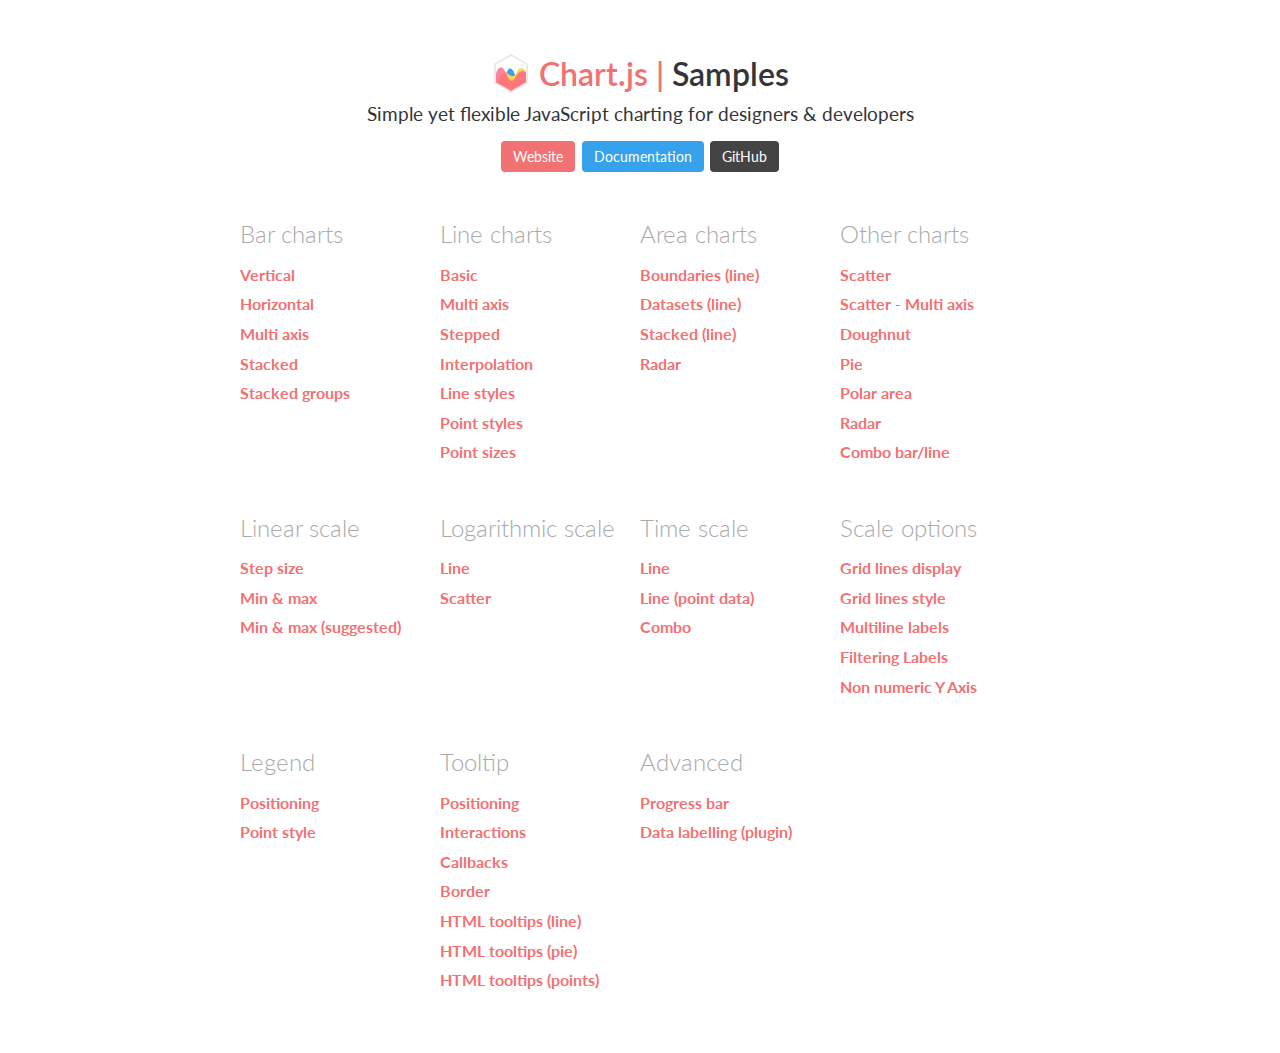
<file: bower_components/chart.js/samples/index.html>
<!DOCTYPE html>
<html lang="en-US">
<head>
	<meta charset="utf-8">
	<meta http-equiv="X-UA-Compatible" content="IE=Edge">
	<meta name="viewport" content="width=device-width, initial-scale=1">
	<link rel="stylesheet" type="text/css" href="style.css">
	<link rel="icon" href="favicon.ico">
	<script src="samples.js"></script>
	<title>Chart.js samples</title>
</head>
<body>
	<div class="content">
		<div class="header">
			<div class="chartjs-title">Samples</div>
			<div class="chartjs-caption">Simple yet flexible JavaScript charting for designers &amp; developers</div>
			<div class="chartjs-links">
				<a class="btn btn-chartjs" href="http://www.chartjs.org">Website</a>
				<a class="btn btn-docs" href="http://www.chartjs.org/docs">Documentation</a>
				<a class="btn btn-gh" href="https://github.com/chartjs/Chart.js">GitHub</a>
			</div>
		</div>

		<div id="categories" class="samples-categories"></div>
	</div>

	<script>
		function createCategory(item) {
			var el = document.createElement('div');
			el.className = 'samples-category';
			el.innerHTML =
				'<div class="title">' + item.title + '</div>' +
				'<div class="items"></div>';
			return el;
		}

		function createEntry(item) {
			var el = document.createElement('div');
			el.className = 'samples-entry';
			el.innerHTML = '<a class="title" href="' + item.path + '">' + item.title + '</a>';
			return el;
		}

		var categories = document.getElementById('categories');
		Samples.items.forEach(function(item) {
			var category = createCategory(item);
			var children = category.getElementsByClassName('items')[0];

			(item.items || []).forEach(function(item) {
				children.appendChild(createEntry(item));
			});

			categories.appendChild(category);
		});
	</script>
</body>
</html>
</file>
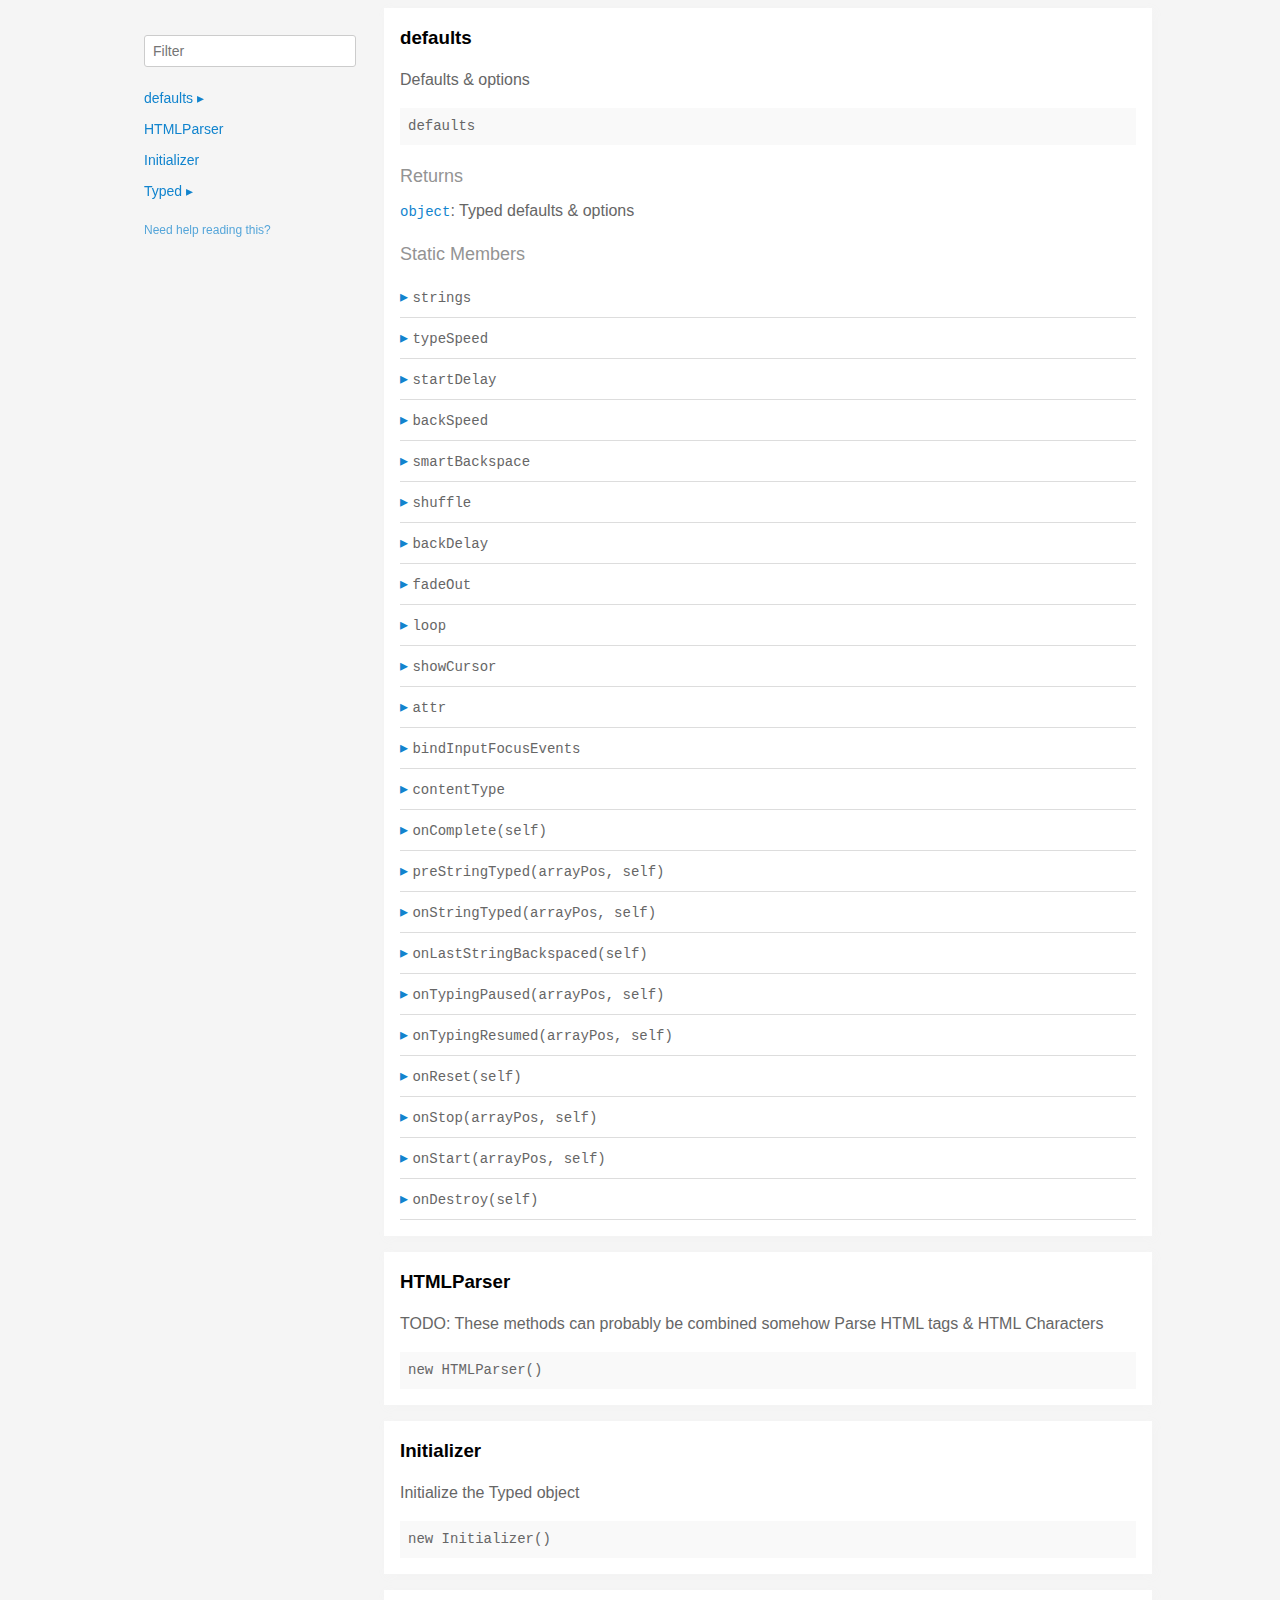
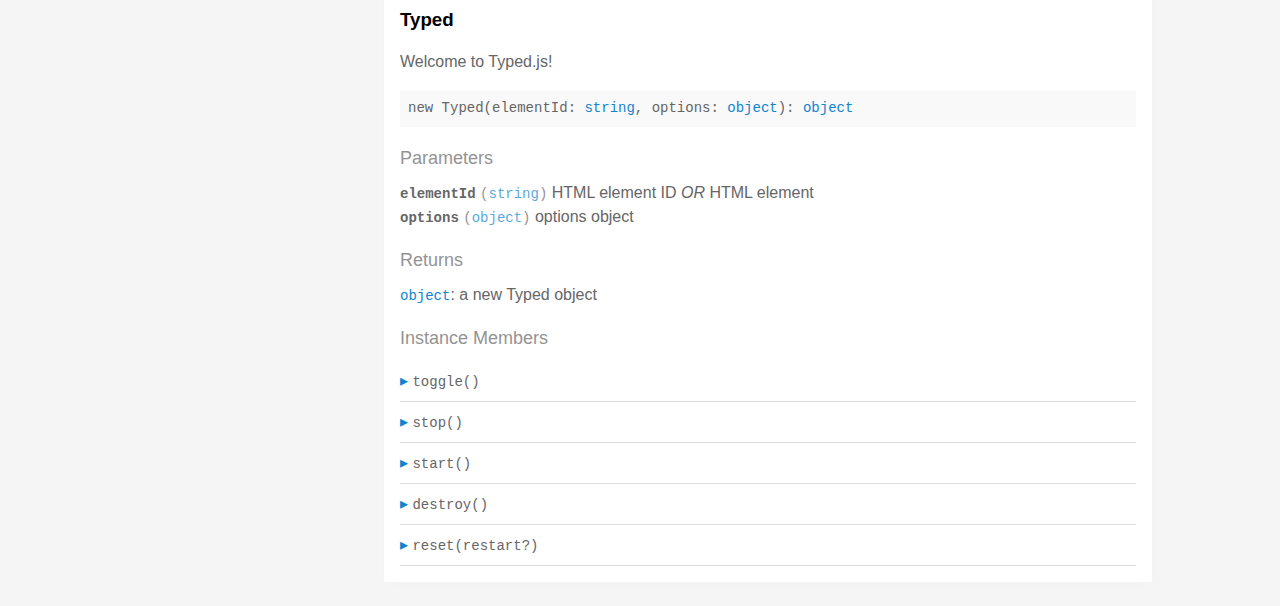
<file: bower_components/typed.js/docs/index.html>
<!doctype html>
<html>
<head>
  <meta charset='utf-8' />
  <title>  | Documentation</title>
  <meta name='viewport' content='width=device-width,initial-scale=1'>
  <link href='assets/bass.css' type='text/css' rel='stylesheet' />
  <link href='assets/style.css' type='text/css' rel='stylesheet' />
  <link href='assets/github.css' type='text/css' rel='stylesheet' />
</head>
<body class='documentation'>
  <div class='max-width-4 mx-auto'>
    <div class='clearfix md-mxn2'>
      <div class='fixed xs-hide fix-3 overflow-auto max-height-100'>
        <div class='py1 px2'>
          <h3 class='mb0 no-anchor'></h3>
          <div class='mb1'><code></code></div>
          <input
            placeholder='Filter'
            id='filter-input'
            class='col12 block input'
            type='text' />
          <div id='toc'>
            <ul class='list-reset h5 py1-ul'>
              
                
                <li><a
                  href='#defaults'
                  class=" toggle-sibling">
                  defaults
                  <span class='icon'>▸</span>
                </a>
                
                <div class='toggle-target display-none'>
                  
                  <ul class='list-reset py1-ul pl1'>
                    <li class='h5'><span>Static members</span></li>
                    
                      <li><a
                        href='#defaults.strings'
                        class='regular pre-open'>
                        .strings
                      </a></li>
                    
                      <li><a
                        href='#defaults.typeSpeed'
                        class='regular pre-open'>
                        .typeSpeed
                      </a></li>
                    
                      <li><a
                        href='#defaults.startDelay'
                        class='regular pre-open'>
                        .startDelay
                      </a></li>
                    
                      <li><a
                        href='#defaults.backSpeed'
                        class='regular pre-open'>
                        .backSpeed
                      </a></li>
                    
                      <li><a
                        href='#defaults.smartBackspace'
                        class='regular pre-open'>
                        .smartBackspace
                      </a></li>
                    
                      <li><a
                        href='#defaults.shuffle'
                        class='regular pre-open'>
                        .shuffle
                      </a></li>
                    
                      <li><a
                        href='#defaults.backDelay'
                        class='regular pre-open'>
                        .backDelay
                      </a></li>
                    
                      <li><a
                        href='#defaults.fadeOut'
                        class='regular pre-open'>
                        .fadeOut
                      </a></li>
                    
                      <li><a
                        href='#defaults.loop'
                        class='regular pre-open'>
                        .loop
                      </a></li>
                    
                      <li><a
                        href='#defaults.showCursor'
                        class='regular pre-open'>
                        .showCursor
                      </a></li>
                    
                      <li><a
                        href='#defaults.attr'
                        class='regular pre-open'>
                        .attr
                      </a></li>
                    
                      <li><a
                        href='#defaults.bindInputFocusEvents'
                        class='regular pre-open'>
                        .bindInputFocusEvents
                      </a></li>
                    
                      <li><a
                        href='#defaults.contentType'
                        class='regular pre-open'>
                        .contentType
                      </a></li>
                    
                      <li><a
                        href='#defaults.onComplete'
                        class='regular pre-open'>
                        .onComplete
                      </a></li>
                    
                      <li><a
                        href='#defaults.preStringTyped'
                        class='regular pre-open'>
                        .preStringTyped
                      </a></li>
                    
                      <li><a
                        href='#defaults.onStringTyped'
                        class='regular pre-open'>
                        .onStringTyped
                      </a></li>
                    
                      <li><a
                        href='#defaults.onLastStringBackspaced'
                        class='regular pre-open'>
                        .onLastStringBackspaced
                      </a></li>
                    
                      <li><a
                        href='#defaults.onTypingPaused'
                        class='regular pre-open'>
                        .onTypingPaused
                      </a></li>
                    
                      <li><a
                        href='#defaults.onTypingResumed'
                        class='regular pre-open'>
                        .onTypingResumed
                      </a></li>
                    
                      <li><a
                        href='#defaults.onReset'
                        class='regular pre-open'>
                        .onReset
                      </a></li>
                    
                      <li><a
                        href='#defaults.onStop'
                        class='regular pre-open'>
                        .onStop
                      </a></li>
                    
                      <li><a
                        href='#defaults.onStart'
                        class='regular pre-open'>
                        .onStart
                      </a></li>
                    
                      <li><a
                        href='#defaults.onDestroy'
                        class='regular pre-open'>
                        .onDestroy
                      </a></li>
                    
                    </ul>
                  
                  
                  
                </div>
                
                </li>
              
                
                <li><a
                  href='#htmlparser'
                  class="">
                  HTMLParser
                  
                </a>
                
                </li>
              
                
                <li><a
                  href='#initializer'
                  class="">
                  Initializer
                  
                </a>
                
                </li>
              
                
                <li><a
                  href='#typed'
                  class=" toggle-sibling">
                  Typed
                  <span class='icon'>▸</span>
                </a>
                
                <div class='toggle-target display-none'>
                  
                  
                    <ul class='list-reset py1-ul pl1'>
                      <li class='h5'><span>Instance members</span></li>
                      
                      <li><a
                        href='#Typed#toggle'
                        class='regular pre-open'>
                        #toggle
                      </a></li>
                      
                      <li><a
                        href='#Typed#stop'
                        class='regular pre-open'>
                        #stop
                      </a></li>
                      
                      <li><a
                        href='#Typed#start'
                        class='regular pre-open'>
                        #start
                      </a></li>
                      
                      <li><a
                        href='#Typed#destroy'
                        class='regular pre-open'>
                        #destroy
                      </a></li>
                      
                      <li><a
                        href='#Typed#reset'
                        class='regular pre-open'>
                        #reset
                      </a></li>
                      
                    </ul>
                  
                  
                </div>
                
                </li>
              
            </ul>
          </div>
          <div class='mt1 h6 quiet'>
            <a href='http://documentation.js.org/reading-documentation.html'>Need help reading this?</a>
          </div>
        </div>
      </div>
      <div class='fix-margin-3'>
        
          
            <section class='p2 mb2 clearfix bg-white minishadow'>

  
  <div class='clearfix'>
    
    <h3 class='fl m0' id='defaults'>
      defaults
    </h3>
    
    
  </div>
  

  <p>Defaults &#x26; options</p>


  <div class='pre p1 fill-light mt0'>defaults</div>
  
  

  
  
  
  
  

  

  

  
    
      <div class='py1 quiet mt1 prose-big'>Returns</div>
      <code><a href="https://developer.mozilla.org/en-US/docs/Web/JavaScript/Reference/Global_Objects/Object">object</a></code>:
        Typed defaults &#x26; options

      
    
  

  

  

  
    <div class='py1 quiet mt1 prose-big'>Static Members</div>
    <div class="clearfix">
  
    <div class='border-bottom' id='defaults.strings'>
      <div class="clearfix small pointer toggle-sibling">
        <div class="py1 contain">
            <a class='icon pin-right py1 dark-link caret-right'>▸</a>
            <span class='code strong strong truncate'>strings</span>
        </div>
      </div>
      <div class="clearfix display-none toggle-target">
        <section class='p2 mb2 clearfix bg-white minishadow'>

  

  

  <div class='pre p1 fill-light mt0'>strings</div>
  
  

  
  
  
  
  

  

  
    <div class='py1 quiet mt1 prose-big'>Properties</div>
    <div>
      
        <div class='space-bottom0'>
          <span class='code bold'>strings</span> <code class='quiet'>(<a href="https://developer.mozilla.org/en-US/docs/Web/JavaScript/Reference/Global_Objects/Array">array</a>)</code>
          : strings to be typed

          
        </div>
      
        <div class='space-bottom0'>
          <span class='code bold'>stringsElement</span> <code class='quiet'>(<a href="https://developer.mozilla.org/en-US/docs/Web/JavaScript/Reference/Global_Objects/String">string</a>)</code>
          : ID of element containing string children

          
        </div>
      
    </div>
  

  

  

  

  

  

  
</section>

      </div>
    </div>
  
    <div class='border-bottom' id='defaults.typeSpeed'>
      <div class="clearfix small pointer toggle-sibling">
        <div class="py1 contain">
            <a class='icon pin-right py1 dark-link caret-right'>▸</a>
            <span class='code strong strong truncate'>typeSpeed</span>
        </div>
      </div>
      <div class="clearfix display-none toggle-target">
        <section class='p2 mb2 clearfix bg-white minishadow'>

  

  

  <div class='pre p1 fill-light mt0'>typeSpeed</div>
  
  

  
  
  
  
  

  

  
    <div class='py1 quiet mt1 prose-big'>Properties</div>
    <div>
      
        <div class='space-bottom0'>
          <span class='code bold'>typeSpeed</span> <code class='quiet'>(<a href="https://developer.mozilla.org/en-US/docs/Web/JavaScript/Reference/Global_Objects/Number">number</a>)</code>
          : type speed in milliseconds

          
        </div>
      
    </div>
  

  

  

  

  

  

  
</section>

      </div>
    </div>
  
    <div class='border-bottom' id='defaults.startDelay'>
      <div class="clearfix small pointer toggle-sibling">
        <div class="py1 contain">
            <a class='icon pin-right py1 dark-link caret-right'>▸</a>
            <span class='code strong strong truncate'>startDelay</span>
        </div>
      </div>
      <div class="clearfix display-none toggle-target">
        <section class='p2 mb2 clearfix bg-white minishadow'>

  

  

  <div class='pre p1 fill-light mt0'>startDelay</div>
  
  

  
  
  
  
  

  

  
    <div class='py1 quiet mt1 prose-big'>Properties</div>
    <div>
      
        <div class='space-bottom0'>
          <span class='code bold'>startDelay</span> <code class='quiet'>(<a href="https://developer.mozilla.org/en-US/docs/Web/JavaScript/Reference/Global_Objects/Number">number</a>)</code>
          : time before typing starts in milliseconds

          
        </div>
      
    </div>
  

  

  

  

  

  

  
</section>

      </div>
    </div>
  
    <div class='border-bottom' id='defaults.backSpeed'>
      <div class="clearfix small pointer toggle-sibling">
        <div class="py1 contain">
            <a class='icon pin-right py1 dark-link caret-right'>▸</a>
            <span class='code strong strong truncate'>backSpeed</span>
        </div>
      </div>
      <div class="clearfix display-none toggle-target">
        <section class='p2 mb2 clearfix bg-white minishadow'>

  

  

  <div class='pre p1 fill-light mt0'>backSpeed</div>
  
  

  
  
  
  
  

  

  
    <div class='py1 quiet mt1 prose-big'>Properties</div>
    <div>
      
        <div class='space-bottom0'>
          <span class='code bold'>backSpeed</span> <code class='quiet'>(<a href="https://developer.mozilla.org/en-US/docs/Web/JavaScript/Reference/Global_Objects/Number">number</a>)</code>
          : backspacing speed in milliseconds

          
        </div>
      
    </div>
  

  

  

  

  

  

  
</section>

      </div>
    </div>
  
    <div class='border-bottom' id='defaults.smartBackspace'>
      <div class="clearfix small pointer toggle-sibling">
        <div class="py1 contain">
            <a class='icon pin-right py1 dark-link caret-right'>▸</a>
            <span class='code strong strong truncate'>smartBackspace</span>
        </div>
      </div>
      <div class="clearfix display-none toggle-target">
        <section class='p2 mb2 clearfix bg-white minishadow'>

  

  

  <div class='pre p1 fill-light mt0'>smartBackspace</div>
  
  

  
  
  
  
  

  

  
    <div class='py1 quiet mt1 prose-big'>Properties</div>
    <div>
      
        <div class='space-bottom0'>
          <span class='code bold'>smartBackspace</span> <code class='quiet'>(<a href="https://developer.mozilla.org/en-US/docs/Web/JavaScript/Reference/Global_Objects/Boolean">boolean</a>)</code>
          : only backspace what doesn't match the previous string

          
        </div>
      
    </div>
  

  

  

  

  

  

  
</section>

      </div>
    </div>
  
    <div class='border-bottom' id='defaults.shuffle'>
      <div class="clearfix small pointer toggle-sibling">
        <div class="py1 contain">
            <a class='icon pin-right py1 dark-link caret-right'>▸</a>
            <span class='code strong strong truncate'>shuffle</span>
        </div>
      </div>
      <div class="clearfix display-none toggle-target">
        <section class='p2 mb2 clearfix bg-white minishadow'>

  

  

  <div class='pre p1 fill-light mt0'>shuffle</div>
  
  

  
  
  
  
  

  

  
    <div class='py1 quiet mt1 prose-big'>Properties</div>
    <div>
      
        <div class='space-bottom0'>
          <span class='code bold'>shuffle</span> <code class='quiet'>(<a href="https://developer.mozilla.org/en-US/docs/Web/JavaScript/Reference/Global_Objects/Boolean">boolean</a>)</code>
          : shuffle the strings

          
        </div>
      
    </div>
  

  

  

  

  

  

  
</section>

      </div>
    </div>
  
    <div class='border-bottom' id='defaults.backDelay'>
      <div class="clearfix small pointer toggle-sibling">
        <div class="py1 contain">
            <a class='icon pin-right py1 dark-link caret-right'>▸</a>
            <span class='code strong strong truncate'>backDelay</span>
        </div>
      </div>
      <div class="clearfix display-none toggle-target">
        <section class='p2 mb2 clearfix bg-white minishadow'>

  

  

  <div class='pre p1 fill-light mt0'>backDelay</div>
  
  

  
  
  
  
  

  

  
    <div class='py1 quiet mt1 prose-big'>Properties</div>
    <div>
      
        <div class='space-bottom0'>
          <span class='code bold'>backDelay</span> <code class='quiet'>(<a href="https://developer.mozilla.org/en-US/docs/Web/JavaScript/Reference/Global_Objects/Number">number</a>)</code>
          : time before backspacing in milliseconds

          
        </div>
      
    </div>
  

  

  

  

  

  

  
</section>

      </div>
    </div>
  
    <div class='border-bottom' id='defaults.fadeOut'>
      <div class="clearfix small pointer toggle-sibling">
        <div class="py1 contain">
            <a class='icon pin-right py1 dark-link caret-right'>▸</a>
            <span class='code strong strong truncate'>fadeOut</span>
        </div>
      </div>
      <div class="clearfix display-none toggle-target">
        <section class='p2 mb2 clearfix bg-white minishadow'>

  

  

  <div class='pre p1 fill-light mt0'>fadeOut</div>
  
  

  
  
  
  
  

  

  
    <div class='py1 quiet mt1 prose-big'>Properties</div>
    <div>
      
        <div class='space-bottom0'>
          <span class='code bold'>fadeOut</span> <code class='quiet'>(<a href="https://developer.mozilla.org/en-US/docs/Web/JavaScript/Reference/Global_Objects/Boolean">boolean</a>)</code>
          : Fade out instead of backspace

          
        </div>
      
        <div class='space-bottom0'>
          <span class='code bold'>fadeOutClass</span> <code class='quiet'>(<a href="https://developer.mozilla.org/en-US/docs/Web/JavaScript/Reference/Global_Objects/String">string</a>)</code>
          : css class for fade animation

          
        </div>
      
        <div class='space-bottom0'>
          <span class='code bold'>fadeOutDelay</span> <code class='quiet'>(<a href="https://developer.mozilla.org/en-US/docs/Web/JavaScript/Reference/Global_Objects/Boolean">boolean</a>)</code>
          : Fade out delay in milliseconds

          
        </div>
      
    </div>
  

  

  

  

  

  

  
</section>

      </div>
    </div>
  
    <div class='border-bottom' id='defaults.loop'>
      <div class="clearfix small pointer toggle-sibling">
        <div class="py1 contain">
            <a class='icon pin-right py1 dark-link caret-right'>▸</a>
            <span class='code strong strong truncate'>loop</span>
        </div>
      </div>
      <div class="clearfix display-none toggle-target">
        <section class='p2 mb2 clearfix bg-white minishadow'>

  

  

  <div class='pre p1 fill-light mt0'>loop</div>
  
  

  
  
  
  
  

  

  
    <div class='py1 quiet mt1 prose-big'>Properties</div>
    <div>
      
        <div class='space-bottom0'>
          <span class='code bold'>loop</span> <code class='quiet'>(<a href="https://developer.mozilla.org/en-US/docs/Web/JavaScript/Reference/Global_Objects/Boolean">boolean</a>)</code>
          : loop strings

          
        </div>
      
        <div class='space-bottom0'>
          <span class='code bold'>loopCount</span> <code class='quiet'>(<a href="https://developer.mozilla.org/en-US/docs/Web/JavaScript/Reference/Global_Objects/Number">number</a>)</code>
          : amount of loops

          
        </div>
      
    </div>
  

  

  

  

  

  

  
</section>

      </div>
    </div>
  
    <div class='border-bottom' id='defaults.showCursor'>
      <div class="clearfix small pointer toggle-sibling">
        <div class="py1 contain">
            <a class='icon pin-right py1 dark-link caret-right'>▸</a>
            <span class='code strong strong truncate'>showCursor</span>
        </div>
      </div>
      <div class="clearfix display-none toggle-target">
        <section class='p2 mb2 clearfix bg-white minishadow'>

  

  

  <div class='pre p1 fill-light mt0'>showCursor</div>
  
  

  
  
  
  
  

  

  
    <div class='py1 quiet mt1 prose-big'>Properties</div>
    <div>
      
        <div class='space-bottom0'>
          <span class='code bold'>showCursor</span> <code class='quiet'>(<a href="https://developer.mozilla.org/en-US/docs/Web/JavaScript/Reference/Global_Objects/Boolean">boolean</a>)</code>
          : show cursor

          
        </div>
      
        <div class='space-bottom0'>
          <span class='code bold'>cursorChar</span> <code class='quiet'>(<a href="https://developer.mozilla.org/en-US/docs/Web/JavaScript/Reference/Global_Objects/String">string</a>)</code>
          : character for cursor

          
        </div>
      
        <div class='space-bottom0'>
          <span class='code bold'>autoInsertCss</span> <code class='quiet'>(<a href="https://developer.mozilla.org/en-US/docs/Web/JavaScript/Reference/Global_Objects/Boolean">boolean</a>)</code>
          : insert CSS for cursor and fadeOut into HTML 
<head>

          
        </div>
      
    </div>
  

  

  

  

  

  

  
</section>

      </div>
    </div>
  
    <div class='border-bottom' id='defaults.attr'>
      <div class="clearfix small pointer toggle-sibling">
        <div class="py1 contain">
            <a class='icon pin-right py1 dark-link caret-right'>▸</a>
            <span class='code strong strong truncate'>attr</span>
        </div>
      </div>
      <div class="clearfix display-none toggle-target">
        <section class='p2 mb2 clearfix bg-white minishadow'>

  

  

  <div class='pre p1 fill-light mt0'>attr</div>
  
  

  
  
  
  
  

  

  
    <div class='py1 quiet mt1 prose-big'>Properties</div>
    <div>
      
        <div class='space-bottom0'>
          <span class='code bold'>attr</span> <code class='quiet'>(<a href="https://developer.mozilla.org/en-US/docs/Web/JavaScript/Reference/Global_Objects/String">string</a>)</code>
          : attribute for typing
Ex: input placeholder, value, or just HTML text

          
        </div>
      
    </div>
  

  

  

  

  

  

  
</section>

      </div>
    </div>
  
    <div class='border-bottom' id='defaults.bindInputFocusEvents'>
      <div class="clearfix small pointer toggle-sibling">
        <div class="py1 contain">
            <a class='icon pin-right py1 dark-link caret-right'>▸</a>
            <span class='code strong strong truncate'>bindInputFocusEvents</span>
        </div>
      </div>
      <div class="clearfix display-none toggle-target">
        <section class='p2 mb2 clearfix bg-white minishadow'>

  

  

  <div class='pre p1 fill-light mt0'>bindInputFocusEvents</div>
  
  

  
  
  
  
  

  

  
    <div class='py1 quiet mt1 prose-big'>Properties</div>
    <div>
      
        <div class='space-bottom0'>
          <span class='code bold'>bindInputFocusEvents</span> <code class='quiet'>(<a href="https://developer.mozilla.org/en-US/docs/Web/JavaScript/Reference/Global_Objects/Boolean">boolean</a>)</code>
          : bind to focus and blur if el is text input

          
        </div>
      
    </div>
  

  

  

  

  

  

  
</section>

      </div>
    </div>
  
    <div class='border-bottom' id='defaults.contentType'>
      <div class="clearfix small pointer toggle-sibling">
        <div class="py1 contain">
            <a class='icon pin-right py1 dark-link caret-right'>▸</a>
            <span class='code strong strong truncate'>contentType</span>
        </div>
      </div>
      <div class="clearfix display-none toggle-target">
        <section class='p2 mb2 clearfix bg-white minishadow'>

  

  

  <div class='pre p1 fill-light mt0'>contentType</div>
  
  

  
  
  
  
  

  

  
    <div class='py1 quiet mt1 prose-big'>Properties</div>
    <div>
      
        <div class='space-bottom0'>
          <span class='code bold'>contentType</span> <code class='quiet'>(<a href="https://developer.mozilla.org/en-US/docs/Web/JavaScript/Reference/Global_Objects/String">string</a>)</code>
          : 'html' or 'null' for plaintext

          
        </div>
      
    </div>
  

  

  

  

  

  

  
</section>

      </div>
    </div>
  
    <div class='border-bottom' id='defaults.onComplete'>
      <div class="clearfix small pointer toggle-sibling">
        <div class="py1 contain">
            <a class='icon pin-right py1 dark-link caret-right'>▸</a>
            <span class='code strong strong truncate'>onComplete(self)</span>
        </div>
      </div>
      <div class="clearfix display-none toggle-target">
        <section class='p2 mb2 clearfix bg-white minishadow'>

  

  <p>All typing is complete</p>


  <div class='pre p1 fill-light mt0'>onComplete(self: <a href="#typed">Typed</a>)</div>
  
  

  
  
  
  
  

  
    <div class='py1 quiet mt1 prose-big'>Parameters</div>
    <div class='prose'>
      
        <div class='space-bottom0'>
          <div>
            <span class='code bold'>self</span> <code class='quiet'>(<a href="#typed">Typed</a>)</code>
	    
          </div>
          
        </div>
      
    </div>
  

  

  

  

  

  

  

  
</section>

      </div>
    </div>
  
    <div class='border-bottom' id='defaults.preStringTyped'>
      <div class="clearfix small pointer toggle-sibling">
        <div class="py1 contain">
            <a class='icon pin-right py1 dark-link caret-right'>▸</a>
            <span class='code strong strong truncate'>preStringTyped(arrayPos, self)</span>
        </div>
      </div>
      <div class="clearfix display-none toggle-target">
        <section class='p2 mb2 clearfix bg-white minishadow'>

  

  <p>Before each string is typed</p>


  <div class='pre p1 fill-light mt0'>preStringTyped(arrayPos: <a href="https://developer.mozilla.org/en-US/docs/Web/JavaScript/Reference/Global_Objects/Number">number</a>, self: <a href="#typed">Typed</a>)</div>
  
  

  
  
  
  
  

  
    <div class='py1 quiet mt1 prose-big'>Parameters</div>
    <div class='prose'>
      
        <div class='space-bottom0'>
          <div>
            <span class='code bold'>arrayPos</span> <code class='quiet'>(<a href="https://developer.mozilla.org/en-US/docs/Web/JavaScript/Reference/Global_Objects/Number">number</a>)</code>
	    
          </div>
          
        </div>
      
        <div class='space-bottom0'>
          <div>
            <span class='code bold'>self</span> <code class='quiet'>(<a href="#typed">Typed</a>)</code>
	    
          </div>
          
        </div>
      
    </div>
  

  

  

  

  

  

  

  
</section>

      </div>
    </div>
  
    <div class='border-bottom' id='defaults.onStringTyped'>
      <div class="clearfix small pointer toggle-sibling">
        <div class="py1 contain">
            <a class='icon pin-right py1 dark-link caret-right'>▸</a>
            <span class='code strong strong truncate'>onStringTyped(arrayPos, self)</span>
        </div>
      </div>
      <div class="clearfix display-none toggle-target">
        <section class='p2 mb2 clearfix bg-white minishadow'>

  

  <p>After each string is typed</p>


  <div class='pre p1 fill-light mt0'>onStringTyped(arrayPos: <a href="https://developer.mozilla.org/en-US/docs/Web/JavaScript/Reference/Global_Objects/Number">number</a>, self: <a href="#typed">Typed</a>)</div>
  
  

  
  
  
  
  

  
    <div class='py1 quiet mt1 prose-big'>Parameters</div>
    <div class='prose'>
      
        <div class='space-bottom0'>
          <div>
            <span class='code bold'>arrayPos</span> <code class='quiet'>(<a href="https://developer.mozilla.org/en-US/docs/Web/JavaScript/Reference/Global_Objects/Number">number</a>)</code>
	    
          </div>
          
        </div>
      
        <div class='space-bottom0'>
          <div>
            <span class='code bold'>self</span> <code class='quiet'>(<a href="#typed">Typed</a>)</code>
	    
          </div>
          
        </div>
      
    </div>
  

  

  

  

  

  

  

  
</section>

      </div>
    </div>
  
    <div class='border-bottom' id='defaults.onLastStringBackspaced'>
      <div class="clearfix small pointer toggle-sibling">
        <div class="py1 contain">
            <a class='icon pin-right py1 dark-link caret-right'>▸</a>
            <span class='code strong strong truncate'>onLastStringBackspaced(self)</span>
        </div>
      </div>
      <div class="clearfix display-none toggle-target">
        <section class='p2 mb2 clearfix bg-white minishadow'>

  

  <p>During looping, after last string is typed</p>


  <div class='pre p1 fill-light mt0'>onLastStringBackspaced(self: <a href="#typed">Typed</a>)</div>
  
  

  
  
  
  
  

  
    <div class='py1 quiet mt1 prose-big'>Parameters</div>
    <div class='prose'>
      
        <div class='space-bottom0'>
          <div>
            <span class='code bold'>self</span> <code class='quiet'>(<a href="#typed">Typed</a>)</code>
	    
          </div>
          
        </div>
      
    </div>
  

  

  

  

  

  

  

  
</section>

      </div>
    </div>
  
    <div class='border-bottom' id='defaults.onTypingPaused'>
      <div class="clearfix small pointer toggle-sibling">
        <div class="py1 contain">
            <a class='icon pin-right py1 dark-link caret-right'>▸</a>
            <span class='code strong strong truncate'>onTypingPaused(arrayPos, self)</span>
        </div>
      </div>
      <div class="clearfix display-none toggle-target">
        <section class='p2 mb2 clearfix bg-white minishadow'>

  

  <p>Typing has been stopped</p>


  <div class='pre p1 fill-light mt0'>onTypingPaused(arrayPos: <a href="https://developer.mozilla.org/en-US/docs/Web/JavaScript/Reference/Global_Objects/Number">number</a>, self: <a href="#typed">Typed</a>)</div>
  
  

  
  
  
  
  

  
    <div class='py1 quiet mt1 prose-big'>Parameters</div>
    <div class='prose'>
      
        <div class='space-bottom0'>
          <div>
            <span class='code bold'>arrayPos</span> <code class='quiet'>(<a href="https://developer.mozilla.org/en-US/docs/Web/JavaScript/Reference/Global_Objects/Number">number</a>)</code>
	    
          </div>
          
        </div>
      
        <div class='space-bottom0'>
          <div>
            <span class='code bold'>self</span> <code class='quiet'>(<a href="#typed">Typed</a>)</code>
	    
          </div>
          
        </div>
      
    </div>
  

  

  

  

  

  

  

  
</section>

      </div>
    </div>
  
    <div class='border-bottom' id='defaults.onTypingResumed'>
      <div class="clearfix small pointer toggle-sibling">
        <div class="py1 contain">
            <a class='icon pin-right py1 dark-link caret-right'>▸</a>
            <span class='code strong strong truncate'>onTypingResumed(arrayPos, self)</span>
        </div>
      </div>
      <div class="clearfix display-none toggle-target">
        <section class='p2 mb2 clearfix bg-white minishadow'>

  

  <p>Typing has been started after being stopped</p>


  <div class='pre p1 fill-light mt0'>onTypingResumed(arrayPos: <a href="https://developer.mozilla.org/en-US/docs/Web/JavaScript/Reference/Global_Objects/Number">number</a>, self: <a href="#typed">Typed</a>)</div>
  
  

  
  
  
  
  

  
    <div class='py1 quiet mt1 prose-big'>Parameters</div>
    <div class='prose'>
      
        <div class='space-bottom0'>
          <div>
            <span class='code bold'>arrayPos</span> <code class='quiet'>(<a href="https://developer.mozilla.org/en-US/docs/Web/JavaScript/Reference/Global_Objects/Number">number</a>)</code>
	    
          </div>
          
        </div>
      
        <div class='space-bottom0'>
          <div>
            <span class='code bold'>self</span> <code class='quiet'>(<a href="#typed">Typed</a>)</code>
	    
          </div>
          
        </div>
      
    </div>
  

  

  

  

  

  

  

  
</section>

      </div>
    </div>
  
    <div class='border-bottom' id='defaults.onReset'>
      <div class="clearfix small pointer toggle-sibling">
        <div class="py1 contain">
            <a class='icon pin-right py1 dark-link caret-right'>▸</a>
            <span class='code strong strong truncate'>onReset(self)</span>
        </div>
      </div>
      <div class="clearfix display-none toggle-target">
        <section class='p2 mb2 clearfix bg-white minishadow'>

  

  <p>After reset</p>


  <div class='pre p1 fill-light mt0'>onReset(self: <a href="#typed">Typed</a>)</div>
  
  

  
  
  
  
  

  
    <div class='py1 quiet mt1 prose-big'>Parameters</div>
    <div class='prose'>
      
        <div class='space-bottom0'>
          <div>
            <span class='code bold'>self</span> <code class='quiet'>(<a href="#typed">Typed</a>)</code>
	    
          </div>
          
        </div>
      
    </div>
  

  

  

  

  

  

  

  
</section>

      </div>
    </div>
  
    <div class='border-bottom' id='defaults.onStop'>
      <div class="clearfix small pointer toggle-sibling">
        <div class="py1 contain">
            <a class='icon pin-right py1 dark-link caret-right'>▸</a>
            <span class='code strong strong truncate'>onStop(arrayPos, self)</span>
        </div>
      </div>
      <div class="clearfix display-none toggle-target">
        <section class='p2 mb2 clearfix bg-white minishadow'>

  

  <p>After stop</p>


  <div class='pre p1 fill-light mt0'>onStop(arrayPos: <a href="https://developer.mozilla.org/en-US/docs/Web/JavaScript/Reference/Global_Objects/Number">number</a>, self: <a href="#typed">Typed</a>)</div>
  
  

  
  
  
  
  

  
    <div class='py1 quiet mt1 prose-big'>Parameters</div>
    <div class='prose'>
      
        <div class='space-bottom0'>
          <div>
            <span class='code bold'>arrayPos</span> <code class='quiet'>(<a href="https://developer.mozilla.org/en-US/docs/Web/JavaScript/Reference/Global_Objects/Number">number</a>)</code>
	    
          </div>
          
        </div>
      
        <div class='space-bottom0'>
          <div>
            <span class='code bold'>self</span> <code class='quiet'>(<a href="#typed">Typed</a>)</code>
	    
          </div>
          
        </div>
      
    </div>
  

  

  

  

  

  

  

  
</section>

      </div>
    </div>
  
    <div class='border-bottom' id='defaults.onStart'>
      <div class="clearfix small pointer toggle-sibling">
        <div class="py1 contain">
            <a class='icon pin-right py1 dark-link caret-right'>▸</a>
            <span class='code strong strong truncate'>onStart(arrayPos, self)</span>
        </div>
      </div>
      <div class="clearfix display-none toggle-target">
        <section class='p2 mb2 clearfix bg-white minishadow'>

  

  <p>After start</p>


  <div class='pre p1 fill-light mt0'>onStart(arrayPos: <a href="https://developer.mozilla.org/en-US/docs/Web/JavaScript/Reference/Global_Objects/Number">number</a>, self: <a href="#typed">Typed</a>)</div>
  
  

  
  
  
  
  

  
    <div class='py1 quiet mt1 prose-big'>Parameters</div>
    <div class='prose'>
      
        <div class='space-bottom0'>
          <div>
            <span class='code bold'>arrayPos</span> <code class='quiet'>(<a href="https://developer.mozilla.org/en-US/docs/Web/JavaScript/Reference/Global_Objects/Number">number</a>)</code>
	    
          </div>
          
        </div>
      
        <div class='space-bottom0'>
          <div>
            <span class='code bold'>self</span> <code class='quiet'>(<a href="#typed">Typed</a>)</code>
	    
          </div>
          
        </div>
      
    </div>
  

  

  

  

  

  

  

  
</section>

      </div>
    </div>
  
    <div class='border-bottom' id='defaults.onDestroy'>
      <div class="clearfix small pointer toggle-sibling">
        <div class="py1 contain">
            <a class='icon pin-right py1 dark-link caret-right'>▸</a>
            <span class='code strong strong truncate'>onDestroy(self)</span>
        </div>
      </div>
      <div class="clearfix display-none toggle-target">
        <section class='p2 mb2 clearfix bg-white minishadow'>

  

  <p>After destroy</p>


  <div class='pre p1 fill-light mt0'>onDestroy(self: <a href="#typed">Typed</a>)</div>
  
  

  
  
  
  
  

  
    <div class='py1 quiet mt1 prose-big'>Parameters</div>
    <div class='prose'>
      
        <div class='space-bottom0'>
          <div>
            <span class='code bold'>self</span> <code class='quiet'>(<a href="#typed">Typed</a>)</code>
	    
          </div>
          
        </div>
      
    </div>
  

  

  

  

  

  

  

  
</section>

      </div>
    </div>
  
</div>

  

  

  
</section>

          
        
          
            <section class='p2 mb2 clearfix bg-white minishadow'>

  
  <div class='clearfix'>
    
    <h3 class='fl m0' id='htmlparser'>
      HTMLParser
    </h3>
    
    
  </div>
  

  <p>TODO: These methods can probably be combined somehow
Parse HTML tags &#x26; HTML Characters</p>


  <div class='pre p1 fill-light mt0'>new HTMLParser()</div>
  
  

  
  
  
  
  

  

  

  

  

  

  

  

  
</section>

          
        
          
            <section class='p2 mb2 clearfix bg-white minishadow'>

  
  <div class='clearfix'>
    
    <h3 class='fl m0' id='initializer'>
      Initializer
    </h3>
    
    
  </div>
  

  <p>Initialize the Typed object</p>


  <div class='pre p1 fill-light mt0'>new Initializer()</div>
  
  

  
  
  
  
  

  

  

  

  

  

  

  

  
</section>

          
        
          
            <section class='p2 mb2 clearfix bg-white minishadow'>

  
  <div class='clearfix'>
    
    <h3 class='fl m0' id='typed'>
      Typed
    </h3>
    
    
  </div>
  

  <p>Welcome to Typed.js!</p>


  <div class='pre p1 fill-light mt0'>new Typed(elementId: <a href="https://developer.mozilla.org/en-US/docs/Web/JavaScript/Reference/Global_Objects/String">string</a>, options: <a href="https://developer.mozilla.org/en-US/docs/Web/JavaScript/Reference/Global_Objects/Object">object</a>): <a href="https://developer.mozilla.org/en-US/docs/Web/JavaScript/Reference/Global_Objects/Object">object</a></div>
  
  

  
  
  
  
  

  
    <div class='py1 quiet mt1 prose-big'>Parameters</div>
    <div class='prose'>
      
        <div class='space-bottom0'>
          <div>
            <span class='code bold'>elementId</span> <code class='quiet'>(<a href="https://developer.mozilla.org/en-US/docs/Web/JavaScript/Reference/Global_Objects/String">string</a>)</code>
	    HTML element ID 
<em>OR</em>
 HTML element

          </div>
          
        </div>
      
        <div class='space-bottom0'>
          <div>
            <span class='code bold'>options</span> <code class='quiet'>(<a href="https://developer.mozilla.org/en-US/docs/Web/JavaScript/Reference/Global_Objects/Object">object</a>)</code>
	    options object

          </div>
          
        </div>
      
    </div>
  

  

  
    
      <div class='py1 quiet mt1 prose-big'>Returns</div>
      <code><a href="https://developer.mozilla.org/en-US/docs/Web/JavaScript/Reference/Global_Objects/Object">object</a></code>:
        a new Typed object

      
    
  

  

  

  

  
    <div class='py1 quiet mt1 prose-big'>Instance Members</div>
    <div class="clearfix">
  
    <div class='border-bottom' id='Typed#toggle'>
      <div class="clearfix small pointer toggle-sibling">
        <div class="py1 contain">
            <a class='icon pin-right py1 dark-link caret-right'>▸</a>
            <span class='code strong strong truncate'>toggle()</span>
        </div>
      </div>
      <div class="clearfix display-none toggle-target">
        <section class='p2 mb2 clearfix bg-white minishadow'>

  

  <p>Toggle start() and stop() of the Typed instance</p>


  <div class='pre p1 fill-light mt0'>toggle()</div>
  
  

  
  
  
  
  

  

  

  

  

  

  

  

  
</section>

      </div>
    </div>
  
    <div class='border-bottom' id='Typed#stop'>
      <div class="clearfix small pointer toggle-sibling">
        <div class="py1 contain">
            <a class='icon pin-right py1 dark-link caret-right'>▸</a>
            <span class='code strong strong truncate'>stop()</span>
        </div>
      </div>
      <div class="clearfix display-none toggle-target">
        <section class='p2 mb2 clearfix bg-white minishadow'>

  

  <p>Stop typing / backspacing and enable cursor blinking</p>


  <div class='pre p1 fill-light mt0'>stop()</div>
  
  

  
  
  
  
  

  

  

  

  

  

  

  

  
</section>

      </div>
    </div>
  
    <div class='border-bottom' id='Typed#start'>
      <div class="clearfix small pointer toggle-sibling">
        <div class="py1 contain">
            <a class='icon pin-right py1 dark-link caret-right'>▸</a>
            <span class='code strong strong truncate'>start()</span>
        </div>
      </div>
      <div class="clearfix display-none toggle-target">
        <section class='p2 mb2 clearfix bg-white minishadow'>

  

  <p>Start typing / backspacing after being stopped</p>


  <div class='pre p1 fill-light mt0'>start()</div>
  
  

  
  
  
  
  

  

  

  

  

  

  

  

  
</section>

      </div>
    </div>
  
    <div class='border-bottom' id='Typed#destroy'>
      <div class="clearfix small pointer toggle-sibling">
        <div class="py1 contain">
            <a class='icon pin-right py1 dark-link caret-right'>▸</a>
            <span class='code strong strong truncate'>destroy()</span>
        </div>
      </div>
      <div class="clearfix display-none toggle-target">
        <section class='p2 mb2 clearfix bg-white minishadow'>

  

  <p>Destroy this instance of Typed</p>


  <div class='pre p1 fill-light mt0'>destroy()</div>
  
  

  
  
  
  
  

  

  

  

  

  

  

  

  
</section>

      </div>
    </div>
  
    <div class='border-bottom' id='Typed#reset'>
      <div class="clearfix small pointer toggle-sibling">
        <div class="py1 contain">
            <a class='icon pin-right py1 dark-link caret-right'>▸</a>
            <span class='code strong strong truncate'>reset(restart?)</span>
        </div>
      </div>
      <div class="clearfix display-none toggle-target">
        <section class='p2 mb2 clearfix bg-white minishadow'>

  

  <p>Reset Typed and optionally restarts</p>


  <div class='pre p1 fill-light mt0'>reset(restart: <a href="https://developer.mozilla.org/en-US/docs/Web/JavaScript/Reference/Global_Objects/Boolean">boolean</a>?= nser)</div>
  
  

  
  
  
  
  

  
    <div class='py1 quiet mt1 prose-big'>Parameters</div>
    <div class='prose'>
      
        <div class='space-bottom0'>
          <div>
            <span class='code bold'>restart</span> <code class='quiet'>(<a href="https://developer.mozilla.org/en-US/docs/Web/JavaScript/Reference/Global_Objects/Boolean">boolean</a>?= nser)</code>
	    
          </div>
          
        </div>
      
    </div>
  

  

  

  

  

  

  

  
</section>

      </div>
    </div>
  
</div>

  

  
</section>

          
        
      </div>
    </div>
  </div>
  <script src='assets/anchor.js'></script>
  <script src='assets/site.js'></script>
</body>
</html>
</file>
<file: bower_components/typed.js/docs/assets/bass.css>
/*! Basscss | http://basscss.com | MIT License */

.h1{ font-size: 2rem }
.h2{ font-size: 1.5rem }
.h3{ font-size: 1.25rem }
.h4{ font-size: 1rem }
.h5{ font-size: .875rem }
.h6{ font-size: .75rem }

.font-family-inherit{ font-family:inherit }
.font-size-inherit{ font-size:inherit }
.text-decoration-none{ text-decoration:none }

.bold{ font-weight: bold; font-weight: bold }
.regular{ font-weight:normal }
.italic{ font-style:italic }
.caps{ text-transform:uppercase; letter-spacing: .2em; }

.left-align{ text-align:left }
.center{ text-align:center }
.right-align{ text-align:right }
.justify{ text-align:justify }

.nowrap{ white-space:nowrap }
.break-word{ word-wrap:break-word }

.line-height-1{ line-height: 1 }
.line-height-2{ line-height: 1.125 }
.line-height-3{ line-height: 1.25 }
.line-height-4{ line-height: 1.5 }

.list-style-none{ list-style:none }
.underline{ text-decoration:underline }

.truncate{
  max-width:100%;
  overflow:hidden;
  text-overflow:ellipsis;
  white-space:nowrap;
}

.list-reset{
  list-style:none;
  padding-left:0;
}

.inline{ display:inline }
.block{ display:block }
.inline-block{ display:inline-block }
.table{ display:table }
.table-cell{ display:table-cell }

.overflow-hidden{ overflow:hidden }
.overflow-scroll{ overflow:scroll }
.overflow-auto{ overflow:auto }

.clearfix:before,
.clearfix:after{
  content:" ";
  display:table
}
.clearfix:after{ clear:both }

.left{ float:left }
.right{ float:right }

.fit{ max-width:100% }

.max-width-1{ max-width: 24rem }
.max-width-2{ max-width: 32rem }
.max-width-3{ max-width: 48rem }
.max-width-4{ max-width: 64rem }

.border-box{ box-sizing:border-box }

.align-baseline{ vertical-align:baseline }
.align-top{ vertical-align:top }
.align-middle{ vertical-align:middle }
.align-bottom{ vertical-align:bottom }

.m0{ margin:0 }
.mt0{ margin-top:0 }
.mr0{ margin-right:0 }
.mb0{ margin-bottom:0 }
.ml0{ margin-left:0 }
.mx0{ margin-left:0; margin-right:0 }
.my0{ margin-top:0; margin-bottom:0 }

.m1{ margin: .5rem }
.mt1{ margin-top: .5rem }
.mr1{ margin-right: .5rem }
.mb1{ margin-bottom: .5rem }
.ml1{ margin-left: .5rem }
.mx1{ margin-left: .5rem; margin-right: .5rem }
.my1{ margin-top: .5rem; margin-bottom: .5rem }

.m2{ margin: 1rem }
.mt2{ margin-top: 1rem }
.mr2{ margin-right: 1rem }
.mb2{ margin-bottom: 1rem }
.ml2{ margin-left: 1rem }
.mx2{ margin-left: 1rem; margin-right: 1rem }
.my2{ margin-top: 1rem; margin-bottom: 1rem }

.m3{ margin: 2rem }
.mt3{ margin-top: 2rem }
.mr3{ margin-right: 2rem }
.mb3{ margin-bottom: 2rem }
.ml3{ margin-left: 2rem }
.mx3{ margin-left: 2rem; margin-right: 2rem }
.my3{ margin-top: 2rem; margin-bottom: 2rem }

.m4{ margin: 4rem }
.mt4{ margin-top: 4rem }
.mr4{ margin-right: 4rem }
.mb4{ margin-bottom: 4rem }
.ml4{ margin-left: 4rem }
.mx4{ margin-left: 4rem; margin-right: 4rem }
.my4{ margin-top: 4rem; margin-bottom: 4rem }

.mxn1{ margin-left: -.5rem; margin-right: -.5rem; }
.mxn2{ margin-left: -1rem; margin-right: -1rem; }
.mxn3{ margin-left: -2rem; margin-right: -2rem; }
.mxn4{ margin-left: -4rem; margin-right: -4rem; }

.ml-auto{ margin-left:auto }
.mr-auto{ margin-right:auto }
.mx-auto{ margin-left:auto; margin-right:auto; }

.p0{ padding:0 }
.pt0{ padding-top:0 }
.pr0{ padding-right:0 }
.pb0{ padding-bottom:0 }
.pl0{ padding-left:0 }
.px0{ padding-left:0; padding-right:0 }
.py0{ padding-top:0;  padding-bottom:0 }

.p1{ padding: .5rem }
.pt1{ padding-top: .5rem }
.pr1{ padding-right: .5rem }
.pb1{ padding-bottom: .5rem }
.pl1{ padding-left: .5rem }
.py1{ padding-top: .5rem; padding-bottom: .5rem }
.px1{ padding-left: .5rem; padding-right: .5rem }

.p2{ padding: 1rem }
.pt2{ padding-top: 1rem }
.pr2{ padding-right: 1rem }
.pb2{ padding-bottom: 1rem }
.pl2{ padding-left: 1rem }
.py2{ padding-top: 1rem; padding-bottom: 1rem }
.px2{ padding-left: 1rem; padding-right: 1rem }

.p3{ padding: 2rem }
.pt3{ padding-top: 2rem }
.pr3{ padding-right: 2rem }
.pb3{ padding-bottom: 2rem }
.pl3{ padding-left: 2rem }
.py3{ padding-top: 2rem; padding-bottom: 2rem }
.px3{ padding-left: 2rem; padding-right: 2rem }

.p4{ padding: 4rem }
.pt4{ padding-top: 4rem }
.pr4{ padding-right: 4rem }
.pb4{ padding-bottom: 4rem }
.pl4{ padding-left: 4rem }
.py4{ padding-top: 4rem; padding-bottom: 4rem }
.px4{ padding-left: 4rem; padding-right: 4rem }

.col{
  float:left;
  box-sizing:border-box;
}

.col-right{
  float:right;
  box-sizing:border-box;
}

.col-1{
  width:8.33333%;
}

.col-2{
  width:16.66667%;
}

.col-3{
  width:25%;
}

.col-4{
  width:33.33333%;
}

.col-5{
  width:41.66667%;
}

.col-6{
  width:50%;
}

.col-7{
  width:58.33333%;
}

.col-8{
  width:66.66667%;
}

.col-9{
  width:75%;
}

.col-10{
  width:83.33333%;
}

.col-11{
  width:91.66667%;
}

.col-12{
  width:100%;
}
@media (min-width: 40em){

  .sm-col{
    float:left;
    box-sizing:border-box;
  }

  .sm-col-right{
    float:right;
    box-sizing:border-box;
  }

  .sm-col-1{
    width:8.33333%;
  }

  .sm-col-2{
    width:16.66667%;
  }

  .sm-col-3{
    width:25%;
  }

  .sm-col-4{
    width:33.33333%;
  }

  .sm-col-5{
    width:41.66667%;
  }

  .sm-col-6{
    width:50%;
  }

  .sm-col-7{
    width:58.33333%;
  }

  .sm-col-8{
    width:66.66667%;
  }

  .sm-col-9{
    width:75%;
  }

  .sm-col-10{
    width:83.33333%;
  }

  .sm-col-11{
    width:91.66667%;
  }

  .sm-col-12{
    width:100%;
  }

}
@media (min-width: 52em){

  .md-col{
    float:left;
    box-sizing:border-box;
  }

  .md-col-right{
    float:right;
    box-sizing:border-box;
  }

  .md-col-1{
    width:8.33333%;
  }

  .md-col-2{
    width:16.66667%;
  }

  .md-col-3{
    width:25%;
  }

  .md-col-4{
    width:33.33333%;
  }

  .md-col-5{
    width:41.66667%;
  }

  .md-col-6{
    width:50%;
  }

  .md-col-7{
    width:58.33333%;
  }

  .md-col-8{
    width:66.66667%;
  }

  .md-col-9{
    width:75%;
  }

  .md-col-10{
    width:83.33333%;
  }

  .md-col-11{
    width:91.66667%;
  }

  .md-col-12{
    width:100%;
  }

}
@media (min-width: 64em){

  .lg-col{
    float:left;
    box-sizing:border-box;
  }

  .lg-col-right{
    float:right;
    box-sizing:border-box;
  }

  .lg-col-1{
    width:8.33333%;
  }

  .lg-col-2{
    width:16.66667%;
  }

  .lg-col-3{
    width:25%;
  }

  .lg-col-4{
    width:33.33333%;
  }

  .lg-col-5{
    width:41.66667%;
  }

  .lg-col-6{
    width:50%;
  }

  .lg-col-7{
    width:58.33333%;
  }

  .lg-col-8{
    width:66.66667%;
  }

  .lg-col-9{
    width:75%;
  }

  .lg-col-10{
    width:83.33333%;
  }

  .lg-col-11{
    width:91.66667%;
  }

  .lg-col-12{
    width:100%;
  }

}
.flex{ display:-webkit-box; display:-webkit-flex; display:-ms-flexbox; display:flex }

@media (min-width: 40em){
  .sm-flex{ display:-webkit-box; display:-webkit-flex; display:-ms-flexbox; display:flex }
}

@media (min-width: 52em){
  .md-flex{ display:-webkit-box; display:-webkit-flex; display:-ms-flexbox; display:flex }
}

@media (min-width: 64em){
  .lg-flex{ display:-webkit-box; display:-webkit-flex; display:-ms-flexbox; display:flex }
}

.flex-column{ -webkit-box-orient:vertical; -webkit-box-direction:normal; -webkit-flex-direction:column; -ms-flex-direction:column; flex-direction:column }
.flex-wrap{ -webkit-flex-wrap:wrap; -ms-flex-wrap:wrap; flex-wrap:wrap }

.items-start{ -webkit-box-align:start; -webkit-align-items:flex-start; -ms-flex-align:start; -ms-grid-row-align:flex-start; align-items:flex-start }
.items-end{ -webkit-box-align:end; -webkit-align-items:flex-end; -ms-flex-align:end; -ms-grid-row-align:flex-end; align-items:flex-end }
.items-center{ -webkit-box-align:center; -webkit-align-items:center; -ms-flex-align:center; -ms-grid-row-align:center; align-items:center }
.items-baseline{ -webkit-box-align:baseline; -webkit-align-items:baseline; -ms-flex-align:baseline; -ms-grid-row-align:baseline; align-items:baseline }
.items-stretch{ -webkit-box-align:stretch; -webkit-align-items:stretch; -ms-flex-align:stretch; -ms-grid-row-align:stretch; align-items:stretch }

.self-start{ -webkit-align-self:flex-start; -ms-flex-item-align:start; align-self:flex-start }
.self-end{ -webkit-align-self:flex-end; -ms-flex-item-align:end; align-self:flex-end }
.self-center{ -webkit-align-self:center; -ms-flex-item-align:center; align-self:center }
.self-baseline{ -webkit-align-self:baseline; -ms-flex-item-align:baseline; align-self:baseline }
.self-stretch{ -webkit-align-self:stretch; -ms-flex-item-align:stretch; align-self:stretch }

.justify-start{ -webkit-box-pack:start; -webkit-justify-content:flex-start; -ms-flex-pack:start; justify-content:flex-start }
.justify-end{ -webkit-box-pack:end; -webkit-justify-content:flex-end; -ms-flex-pack:end; justify-content:flex-end }
.justify-center{ -webkit-box-pack:center; -webkit-justify-content:center; -ms-flex-pack:center; justify-content:center }
.justify-between{ -webkit-box-pack:justify; -webkit-justify-content:space-between; -ms-flex-pack:justify; justify-content:space-between }
.justify-around{ -webkit-justify-content:space-around; -ms-flex-pack:distribute; justify-content:space-around }

.content-start{ -webkit-align-content:flex-start; -ms-flex-line-pack:start; align-content:flex-start }
.content-end{ -webkit-align-content:flex-end; -ms-flex-line-pack:end; align-content:flex-end }
.content-center{ -webkit-align-content:center; -ms-flex-line-pack:center; align-content:center }
.content-between{ -webkit-align-content:space-between; -ms-flex-line-pack:justify; align-content:space-between }
.content-around{ -webkit-align-content:space-around; -ms-flex-line-pack:distribute; align-content:space-around }
.content-stretch{ -webkit-align-content:stretch; -ms-flex-line-pack:stretch; align-content:stretch }
.flex-auto{
  -webkit-box-flex:1;
  -webkit-flex:1 1 auto;
      -ms-flex:1 1 auto;
          flex:1 1 auto;
  min-width:0;
  min-height:0;
}
.flex-none{ -webkit-box-flex:0; -webkit-flex:none; -ms-flex:none; flex:none }

.order-0{ -webkit-box-ordinal-group:1; -webkit-order:0; -ms-flex-order:0; order:0 }
.order-1{ -webkit-box-ordinal-group:2; -webkit-order:1; -ms-flex-order:1; order:1 }
.order-2{ -webkit-box-ordinal-group:3; -webkit-order:2; -ms-flex-order:2; order:2 }
.order-3{ -webkit-box-ordinal-group:4; -webkit-order:3; -ms-flex-order:3; order:3 }
.order-last{ -webkit-box-ordinal-group:100000; -webkit-order:99999; -ms-flex-order:99999; order:99999 }

.relative{ position:relative }
.absolute{ position:absolute }
.fixed{ position:fixed }

.top-0{ top:0 }
.right-0{ right:0 }
.bottom-0{ bottom:0 }
.left-0{ left:0 }

.z1{ z-index: 1 }
.z2{ z-index: 2 }
.z3{ z-index: 3 }
.z4{ z-index: 4 }

.border{
  border-style:solid;
  border-width: 1px;
}

.border-top{
  border-top-style:solid;
  border-top-width: 1px;
}

.border-right{
  border-right-style:solid;
  border-right-width: 1px;
}

.border-bottom{
  border-bottom-style:solid;
  border-bottom-width: 1px;
}

.border-left{
  border-left-style:solid;
  border-left-width: 1px;
}

.border-none{ border:0 }

.rounded{ border-radius: 3px }
.circle{ border-radius:50% }

.rounded-top{ border-radius: 3px 3px 0 0 }
.rounded-right{ border-radius: 0 3px 3px 0 }
.rounded-bottom{ border-radius: 0 0 3px 3px }
.rounded-left{ border-radius: 3px 0 0 3px }

.not-rounded{ border-radius:0 }

.hide{
  position:absolute !important;
  height:1px;
  width:1px;
  overflow:hidden;
  clip:rect(1px, 1px, 1px, 1px);
}

@media (max-width: 40em){
  .xs-hide{ display:none !important }
}

@media (min-width: 40em) and (max-width: 52em){
  .sm-hide{ display:none !important }
}

@media (min-width: 52em) and (max-width: 64em){
  .md-hide{ display:none !important }
}

@media (min-width: 64em){
  .lg-hide{ display:none !important }
}

.display-none{ display:none !important }
</file>
<file: bower_components/typed.js/docs/assets/style.css>
.documentation {
  font-family: Helvetica, sans-serif;
  color: #666;
  line-height: 1.5;
  background: #f5f5f5;
}

.black {
  color: #666;
}

.bg-white {
  background-color: #fff;
}

h4 {
  margin: 20px 0 10px 0;
}

.documentation h3 {
  color: #000;
}

.border-bottom {
  border-color: #ddd;
}

a {
  color: #1184CE;
  text-decoration: none;
}

.documentation a[href]:hover {
  text-decoration: underline;
}

a:hover {
  cursor: pointer;
}

.py1-ul li {
  padding: 5px 0;
}

.max-height-100 {
  max-height: 100%;
}

section:target h3 {
  font-weight:700;
}

.documentation td,
.documentation th {
    padding: .25rem .25rem;
}

h1:hover .anchorjs-link,
h2:hover .anchorjs-link,
h3:hover .anchorjs-link,
h4:hover .anchorjs-link {
  opacity: 1;
}

.fix-3 {
  width: 25%;
  max-width: 244px;
}

.fix-3 {
  width: 25%;
  max-width: 244px;
}

@media (min-width: 52em) {
  .fix-margin-3 {
    margin-left: 25%;
  }
}

.pre, pre, code, .code {
  font-family: Source Code Pro,Menlo,Consolas,Liberation Mono,monospace;
  font-size: 14px;
}

.fill-light {
  background: #F9F9F9;
}

.width2 {
  width: 1rem;
}

.input {
  font-family: inherit;
  display: block;
  width: 100%;
  height: 2rem;
  padding: .5rem;
  margin-bottom: 1rem;
  border: 1px solid #ccc;
  font-size: .875rem;
  border-radius: 3px;
  box-sizing: border-box;
}

table {
  border-collapse: collapse;
}

.prose table th,
.prose table td {
  text-align: left;
  padding:8px;
  border:1px solid #ddd;
}

.prose table th:nth-child(1) { border-right: none; }
.prose table th:nth-child(2) { border-left: none; }

.prose table {
  border:1px solid #ddd;
}

.prose-big {
  font-size: 18px;
  line-height: 30px;
}

.quiet {
  opacity: 0.7;
}

.minishadow {
  box-shadow: 2px 2px 10px #f3f3f3;
}
</file>
<file: bower_components/typed.js/docs/assets/github.css>
/*

github.com style (c) Vasily Polovnyov <vast@whiteants.net>

*/

.hljs {
  display: block;
  overflow-x: auto;
  padding: 0.5em;
  color: #333;
  background: #f8f8f8;
  -webkit-text-size-adjust: none;
}

.hljs-comment,
.diff .hljs-header,
.hljs-javadoc {
  color: #998;
  font-style: italic;
}

.hljs-keyword,
.css .rule .hljs-keyword,
.hljs-winutils,
.nginx .hljs-title,
.hljs-subst,
.hljs-request,
.hljs-status {
  color: #1184CE;
}

.hljs-number,
.hljs-hexcolor,
.ruby .hljs-constant {
  color: #ed225d;
}

.hljs-string,
.hljs-tag .hljs-value,
.hljs-phpdoc,
.hljs-dartdoc,
.tex .hljs-formula {
  color: #ed225d;
}

.hljs-title,
.hljs-id,
.scss .hljs-preprocessor {
  color: #900;
  font-weight: bold;
}

.hljs-list .hljs-keyword,
.hljs-subst {
  font-weight: normal;
}

.hljs-class .hljs-title,
.hljs-type,
.vhdl .hljs-literal,
.tex .hljs-command {
  color: #458;
  font-weight: bold;
}

.hljs-tag,
.hljs-tag .hljs-title,
.hljs-rules .hljs-property,
.django .hljs-tag .hljs-keyword {
  color: #000080;
  font-weight: normal;
}

.hljs-attribute,
.hljs-variable,
.lisp .hljs-body {
  color: #008080;
}

.hljs-regexp {
  color: #009926;
}

.hljs-symbol,
.ruby .hljs-symbol .hljs-string,
.lisp .hljs-keyword,
.clojure .hljs-keyword,
.scheme .hljs-keyword,
.tex .hljs-special,
.hljs-prompt {
  color: #990073;
}

.hljs-built_in {
  color: #0086b3;
}

.hljs-preprocessor,
.hljs-pragma,
.hljs-pi,
.hljs-doctype,
.hljs-shebang,
.hljs-cdata {
  color: #999;
  font-weight: bold;
}

.hljs-deletion {
  background: #fdd;
}

.hljs-addition {
  background: #dfd;
}

.diff .hljs-change {
  background: #0086b3;
}

.hljs-chunk {
  color: #aaa;
}
</file>
<file: bower_components/chart.js/samples/style.css>
@import url('https://maxcdn.bootstrapcdn.com/font-awesome/4.7.0/css/font-awesome.min.css');
@import url('https://fonts.googleapis.com/css?family=Lato:100,300,400,700,900');

body, html {
	color: #333538;
	font-family: 'Lato', sans-serif;
	line-height: 1.6;
	padding: 0;
	margin: 0;
}

a {
	color: #f27173;
	text-decoration: none;
}

a:hover {
	color: #e25f5f;
	text-decoration: underline;
}

.content {
	max-width: 800px;
	margin: auto;
	padding: 16px 32px;
}

.header {
	text-align: center;
	padding: 32px 0;
}

.wrapper {
	min-height: 400px;
	padding: 16px 0;
	position: relative;
}

.wrapper.col-2 {
	display: inline-block;
	min-height: 256px;
	width: 49%;
}

@media (max-width: 400px) {
	.wrapper.col-2 {
		width: 100%
	}
}

.wrapper canvas {
	-moz-user-select: none;
	-webkit-user-select: none;
	-ms-user-select: none;
}

.toolbar {
	display: flex;
}

.toolbar > * {
	margin: 0 8px 0 0;
}

.btn {
	background-color: #aaa;
	border-radius: 4px;
	color: white;
	padding: 0.25rem 0.75rem;
}

.btn .fa {
	font-size: 1rem;
}

.btn:hover {
	background-color: #888;
	color: white;
	text-decoration: none;
}

.btn-chartjs { background-color: #f27173; }
.btn-chartjs:hover { background-color: #e25f5f; }
.btn-docs:hover { background-color: #2793db; }
.btn-docs { background-color: #36A2EB; }
.btn-docs:hover { background-color: #2793db; }
.btn-gh { background-color: #444; }
.btn-gh:hover { background-color: #333; }

.btn-on {
	border-style: inset;
}

.chartjs-title {
	font-size: 2rem;
	font-weight: 600;
	white-space: nowrap;
}

.chartjs-title::before {
	background-image: url(logo.svg);
	background-position: left center;
	background-repeat: no-repeat;
	background-size: 40px;
	content: 'Chart.js | ';
	color: #f27173;
	font-weight: 600;
	padding-left: 48px;
}

.chartjs-caption {
	font-size: 1.2rem;
}

.chartjs-links {
	display: flex;
	justify-content: center;
	padding: 8px 0;
}

.chartjs-links a {
	align-items: center;
	display: flex;
	font-size: 0.9rem;
	margin: 0.2rem;
}

.chartjs-links .fa:before {
	margin-right: 0.5em;
}

.samples-category {
	display: inline-block;
	margin-bottom: 32px;
	vertical-align: top;
	width: 25%;
}

.samples-category > .title {
	color: #aaa;
	font-weight: 300;
	font-size: 1.5rem;
}

.samples-category:hover > .title {
	color: black;
}

.samples-category > .items {
	padding: 8px 0;
}

.samples-entry {
	padding: 0 0 4px 0;
}

.samples-entry > .title {
	font-weight: 700;
}

@media (max-width: 640px) {
	.samples-category { width: 33%; }
}

@media (max-width: 512px) {
	.samples-category { width: 50%; }
}

@media (max-width: 420px) {
	.chartjs-caption { font-size: 1.05rem; }
	.chartjs-title::before { content: ''; }
	.chartjs-links a { flex-direction: column; }
	.chartjs-links .fa { margin: 0 }
	.samples-category { width: 100%; }
}

.analyser table {
	color: #333;
	font-size: 0.9rem;
	margin: 8px 0;
	width: 100%
}

.analyser th {
	background-color: #f0f0f0;
	padding: 2px;
}

.analyser td {
	padding: 2px;
	text-align: center;
}
</file>
